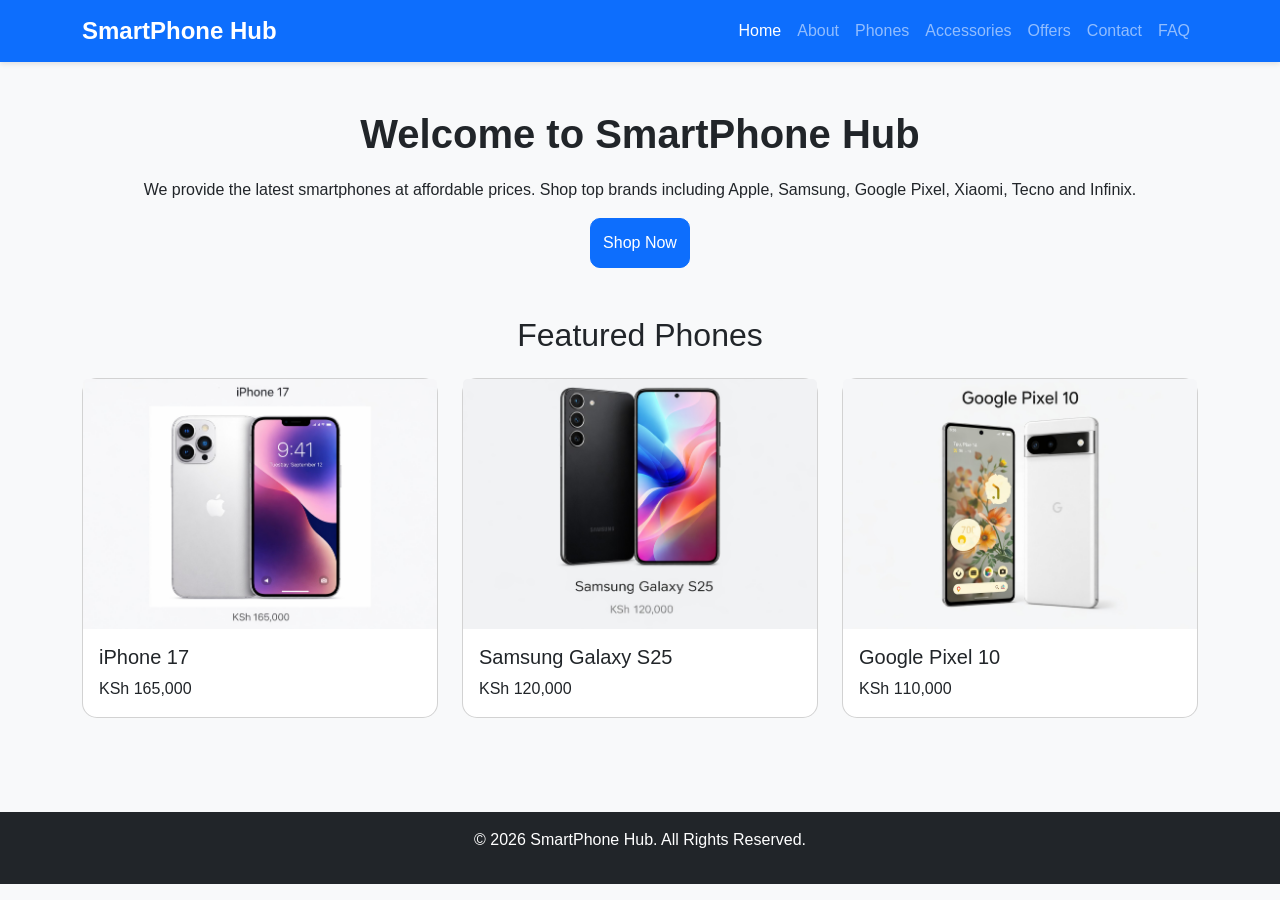
<file: index.html>
<!doctype html>
<html lang="en">
  <head>
    <meta charset="UTF-8" />
    <meta name="viewport" content="width=device-width, initial-scale=1.0" />
    <title>SmartPhone Hub</title>

    <!-- Bootstrap CSS -->
    <link
      href="https://cdn.jsdelivr.net/npm/bootstrap@5.3.3/dist/css/bootstrap.min.css"
      rel="stylesheet"
    />

    <!-- Custom CSS -->
    <link rel="stylesheet" href="css/style.css" />
  </head>
  <body>
    <!-- Navigation Bar -->
    <nav class="navbar navbar-expand-lg navbar-dark bg-primary">
      <div class="container">
        <a class="navbar-brand" href="index.html">SmartPhone Hub</a>

        <button
          class="navbar-toggler"
          type="button"
          data-bs-toggle="collapse"
          data-bs-target="#navbarNav"
        >
          <span class="navbar-toggler-icon"></span>
        </button>

        <div class="collapse navbar-collapse" id="navbarNav">
          <ul class="navbar-nav ms-auto">
            <li class="nav-item">
              <a class="nav-link active" href="index.html">Home</a>
            </li>

            <li class="nav-item">
              <a class="nav-link" href="about.html">About</a>
            </li>

            <li class="nav-item">
              <a class="nav-link" href="phones.html">Phones</a>
            </li>

            <li class="nav-item">
              <a class="nav-link" href="accessories.html">Accessories</a>
            </li>

            <li class="nav-item">
              <a class="nav-link" href="offers.html">Offers</a>
            </li>

            <li class="nav-item">
              <a class="nav-link" href="contact.html">Contact</a>
            </li>

            <li class="nav-item">
              <a class="nav-link" href="faq.html">FAQ</a>
            </li>
          </ul>
        </div>
      </div>
    </nav>

    <!-- Hero Section -->
    <section class="container text-center my-5">
      <h1>Welcome to SmartPhone Hub</h1>

      <p>
        We provide the latest smartphones at affordable prices. Shop top brands
        including Apple, Samsung, Google Pixel, Xiaomi, Tecno and Infinix.
      </p>

      <a href="phones.html" class="btn btn-primary"> Shop Now </a>
    </section>

    <!-- Featured Phones -->
    <section class="container my-5">
      <h2 class="text-center mb-4">Featured Phones</h2>

      <div class="row">
        <div class="col-md-4 mb-4">
          <div class="card">
            <img
              src="images/iphone17.jpg"
              class="card-img-top"
              alt="iPhone 17"
            />

            <div class="card-body">
              <h5 class="card-title">iPhone 17</h5>
              <p class="card-text">KSh 165,000</p>
            </div>
          </div>
        </div>

        <div class="col-md-4 mb-4">
          <div class="card">
            <img
              src="images/galaxys25.jpg"
              class="card-img-top"
              alt="Samsung Galaxy S25"
            />

            <div class="card-body">
              <h5 class="card-title">Samsung Galaxy S25</h5>
              <p class="card-text">KSh 120,000</p>
            </div>
          </div>
        </div>

        <div class="col-md-4 mb-4">
          <div class="card">
            <img
              src="images/pixel10.jpg"
              class="card-img-top"
              alt="Google Pixel 10"
            />

            <div class="card-body">
              <h5 class="card-title">Google Pixel 10</h5>
              <p class="card-text">KSh 110,000</p>
            </div>
          </div>
        </div>
      </div>
    </section>

    <!-- Footer -->
    <footer class="bg-dark text-white text-center p-3">
      <p>&copy; 2026 SmartPhone Hub. All Rights Reserved.</p>
    </footer>
    <!-- Bootstrap JS -->
    <script src="https://cdn.jsdelivr.net/npm/bootstrap@5.3.3/dist/js/bootstrap.bundle.min.js"></script>
  </body>
</html>
</file>
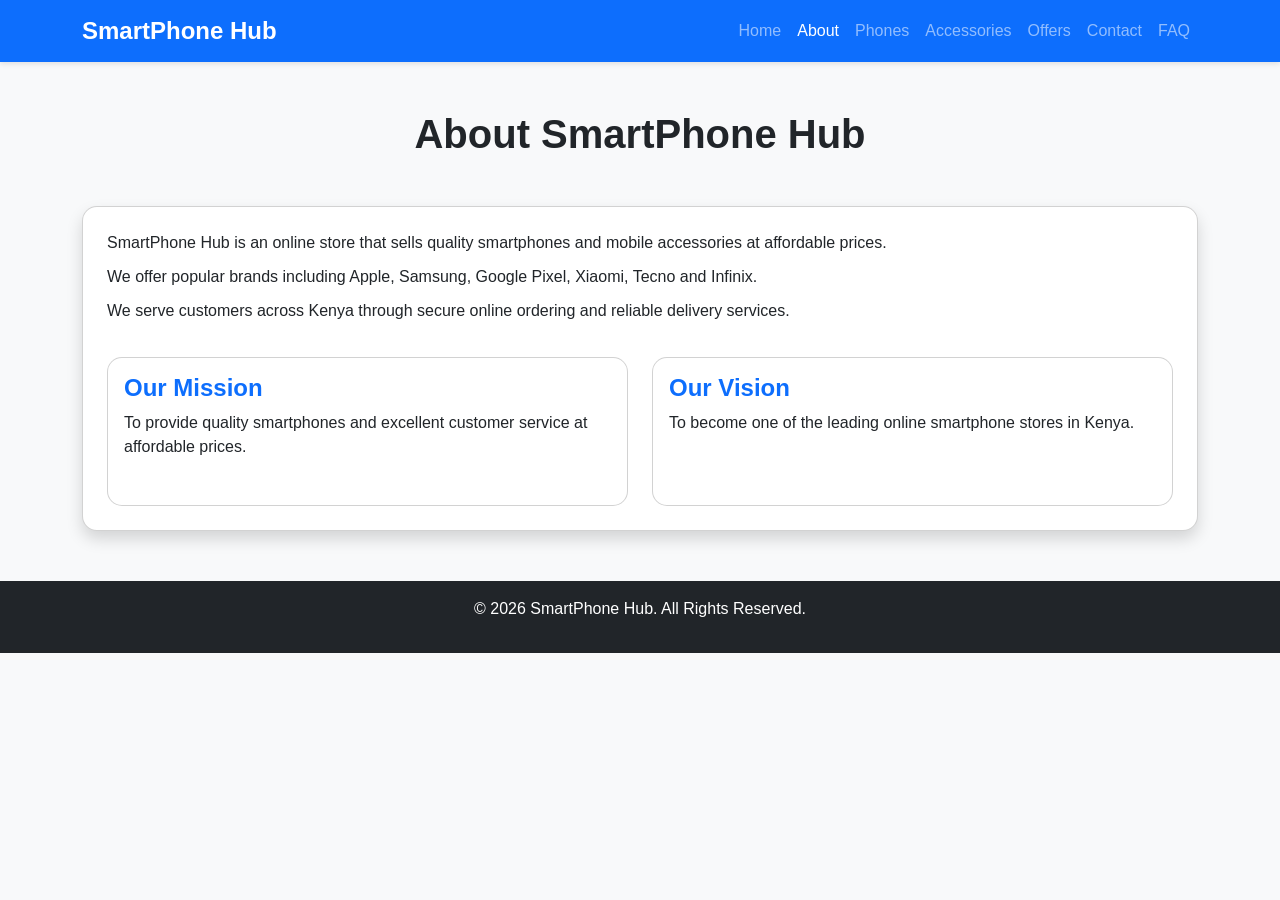
<file: about.html>
<!doctype html>
<html lang="en">
  <head>
    <meta charset="UTF-8" />
    <meta name="viewport" content="width=device-width, initial-scale=1.0" />
    <title>SmartPhone Hub</title>

    <!-- Bootstrap CSS -->
    <link
      href="https://cdn.jsdelivr.net/npm/bootstrap@5.3.3/dist/css/bootstrap.min.css"
      rel="stylesheet"
    />

    <!-- Custom CSS -->
    <link rel="stylesheet" href="css/style.css" />
  </head>
  <body>
    <!-- Navigation Bar -->
    <nav class="navbar navbar-expand-lg navbar-dark bg-primary">
      <div class="container">
        <a class="navbar-brand" href="index.html">SmartPhone Hub</a>

        <button
          class="navbar-toggler"
          type="button"
          data-bs-toggle="collapse"
          data-bs-target="#navbarNav"
        >
          <span class="navbar-toggler-icon"></span>
        </button>

        <div class="collapse navbar-collapse" id="navbarNav">
          <ul class="navbar-nav ms-auto">
            <li class="nav-item">
              <a class="nav-link" href="index.html">Home</a>
            </li>

            <li class="nav-item">
              <a class="nav-link active" href="about.html">About</a>
            </li>

            <li class="nav-item">
              <a class="nav-link" href="phones.html">Phones</a>
            </li>

            <li class="nav-item">
              <a class="nav-link" href="accessories.html">Accessories</a>
            </li>

            <li class="nav-item">
              <a class="nav-link" href="offers.html">Offers</a>
            </li>

            <li class="nav-item">
              <a class="nav-link" href="contact.html">Contact</a>
            </li>

            <li class="nav-item">
              <a class="nav-link" href="faq.html">FAQ</a>
            </li>
          </ul>
        </div>
      </div>
    </nav>

    <!-- Hero Section -->
    <section class="container my-5">
      <h1 class="text-center mb-5">About SmartPhone Hub</h1>

      <div class="card shadow p-4">
        <p>
          SmartPhone Hub is an online store that sells quality smartphones and
          mobile accessories at affordable prices.
        </p>

        <p>
          We offer popular brands including Apple, Samsung, Google Pixel,
          Xiaomi, Tecno and Infinix.
        </p>

        <p>
          We serve customers across Kenya through secure online ordering and
          reliable delivery services.
        </p>

        <div class="row mt-4">
          <div class="col-md-6">
            <div class="card p-3 h-100">
              <h4>Our Mission</h4>

              <p>
                To provide quality smartphones and excellent customer service at
                affordable prices.
              </p>
            </div>
          </div>

          <div class="col-md-6">
            <div class="card p-3 h-100">
              <h4>Our Vision</h4>

              <p>
                To become one of the leading online smartphone stores in Kenya.
              </p>
            </div>
          </div>
        </div>
      </div>
    </section>
    <!-- Footer -->
    <footer class="bg-dark text-white text-center p-3">
      <p>&copy; 2026 SmartPhone Hub. All Rights Reserved.</p>
    </footer>
    <!-- Bootstrap JS -->
    <script src="https://cdn.jsdelivr.net/npm/bootstrap@5.3.3/dist/js/bootstrap.bundle.min.js"></script>
  </body>
</html>
</file>
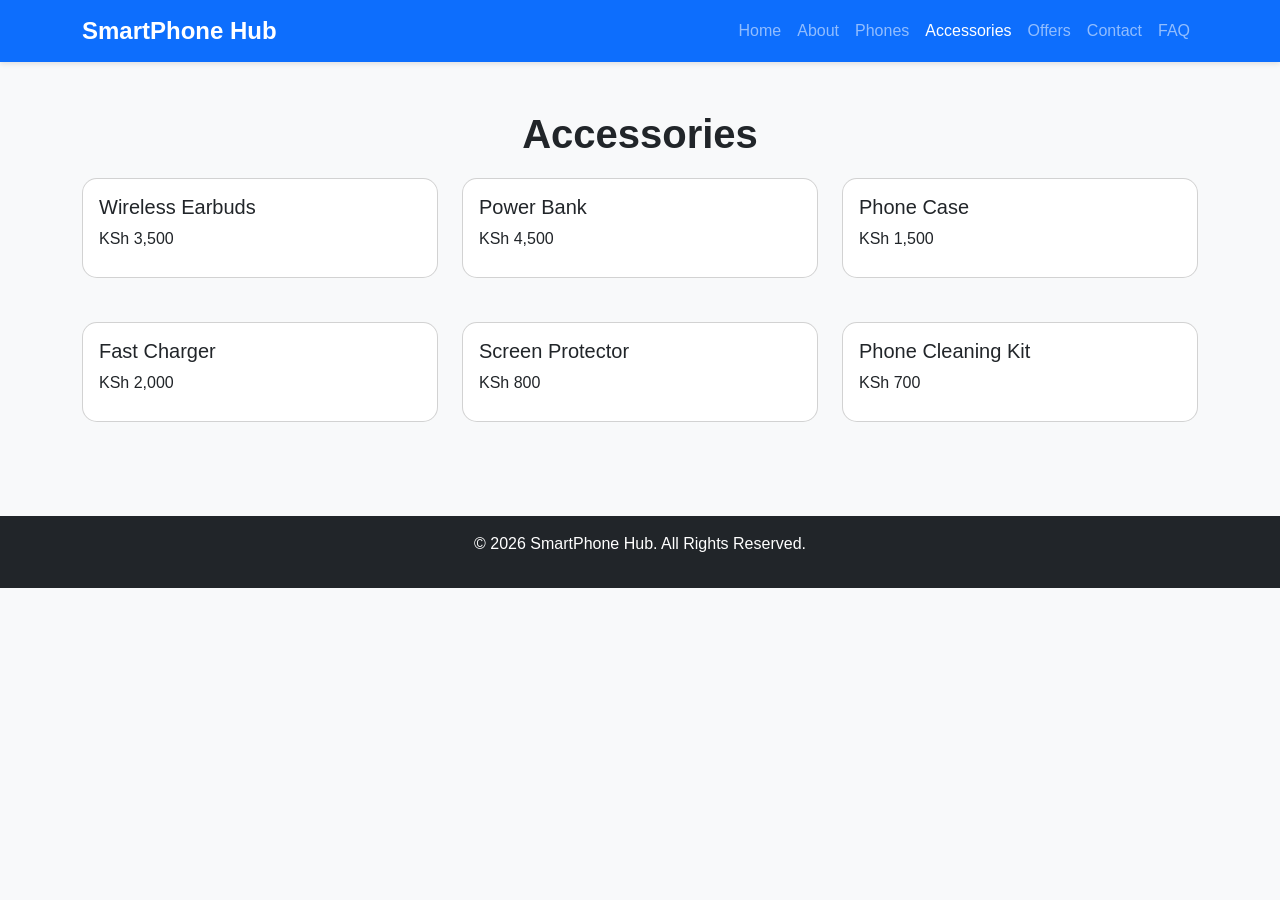
<file: accessories.html>
<!doctype html>
<html lang="en">
  <head>
    <meta charset="UTF-8" />
    <meta name="viewport" content="width=device-width, initial-scale=1.0" />
    <title>SmartPhone Hub</title>

    <!-- Bootstrap CSS -->
    <link
      href="https://cdn.jsdelivr.net/npm/bootstrap@5.3.3/dist/css/bootstrap.min.css"
      rel="stylesheet"
    />

    <!-- Custom CSS -->
    <link rel="stylesheet" href="css/style.css" />
  </head>
  <body>
    <!-- Navigation Bar -->
    <nav class="navbar navbar-expand-lg navbar-dark bg-primary">
      <div class="container">
        <a class="navbar-brand" href="index.html">SmartPhone Hub</a>

        <button
          class="navbar-toggler"
          type="button"
          data-bs-toggle="collapse"
          data-bs-target="#navbarNav"
        >
          <span class="navbar-toggler-icon"></span>
        </button>

        <div class="collapse navbar-collapse" id="navbarNav">
          <ul class="navbar-nav ms-auto">
            <li class="nav-item">
              <a class="nav-link" href="index.html">Home</a>
            </li>

            <li class="nav-item">
              <a class="nav-link" href="about.html">About</a>
            </li>

            <li class="nav-item">
              <a class="nav-link" href="phones.html">Phones</a>
            </li>

            <li class="nav-item">
              <a class="nav-link active" href="accessories.html">Accessories</a>
            </li>

            <li class="nav-item">
              <a class="nav-link" href="offers.html">Offers</a>
            </li>

            <li class="nav-item">
              <a class="nav-link" href="contact.html">Contact</a>
            </li>

            <li class="nav-item">
              <a class="nav-link" href="faq.html">FAQ</a>
            </li>
          </ul>
        </div>
      </div>
    </nav>

    <section class="container my-5">
      <h1 class="text-center">Accessories</h1>

      <div class="row">
        <div class="col-md-4 mb-4 phone-card">
          <div class="card">
            <div class="card-body">
              <h5>Wireless Earbuds</h5>
              <p>KSh 3,500</p>
            </div>
          </div>
        </div>

        <div class="col-md-4 mb-4 phone-card">
          <div class="card">
            <div class="card-body">
              <h5>Power Bank</h5>
              <p>KSh 4,500</p>
            </div>
          </div>
        </div>

        <div class="col-md-4 mb-4 phone-card">
          <div class="card">
            <div class="card-body">
              <h5>Phone Case</h5>
              <p>KSh 1,500</p>
            </div>
          </div>
        </div>

        <div class="col-md-4 mb-4 phone-card">
          <div class="card">
            <div class="card-body">
              <h5>Fast Charger</h5>
              <p>KSh 2,000</p>
            </div>
          </div>
        </div>

        <div class="col-md-4 mb-4 phone-card">
          <div class="card">
            <div class="card-body">
              <h5>Screen Protector</h5>
              <p>KSh 800</p>
            </div>
          </div>
        </div>
        <div class="col-md-4 mb-4 phone-card">
          <div class="card">
            <div class="card-body">
              <h5>Phone Cleaning Kit</h5>
              <p>KSh 700</p>
            </div>
          </div>
        </div>
      </div>
    </section>

    <!-- Footer -->
    <footer class="bg-dark text-white text-center p-3">
      <p>&copy; 2026 SmartPhone Hub. All Rights Reserved.</p>
    </footer>
    <!-- Bootstrap JS -->
    <script src="https://cdn.jsdelivr.net/npm/bootstrap@5.3.3/dist/js/bootstrap.bundle.min.js"></script>
  </body>
</html>
</file>
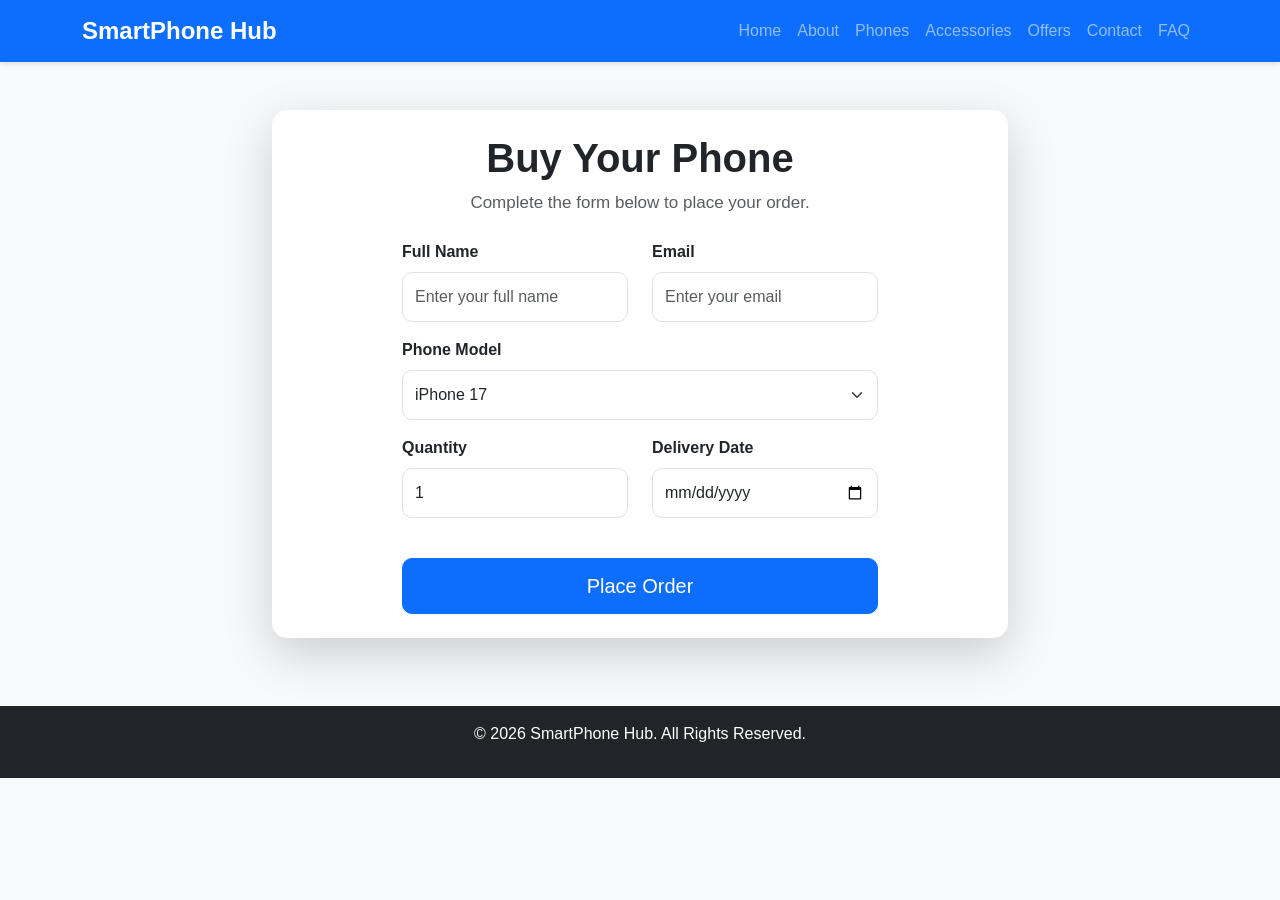
<file: buy.html>
<!doctype html>
<html lang="en">
  <head>
    <meta charset="UTF-8" />
    <meta name="viewport" content="width=device-width, initial-scale=1.0" />
    <title>Buy Phone - SmartPhone Hub</title>

    <!-- Bootstrap CSS -->
    <link
      href="https://cdn.jsdelivr.net/npm/bootstrap@5.3.8/dist/css/bootstrap.min.css"
      rel="stylesheet"
    />

    <!-- Custom CSS -->
    <link rel="stylesheet" href="css/style.css" />
  </head>

  <body>
    <!-- Navigation Bar -->
    <nav class="navbar navbar-expand-lg navbar-dark bg-primary">
      <div class="container">
        <a class="navbar-brand" href="index.html"> SmartPhone Hub </a>

        <button
          class="navbar-toggler"
          type="button"
          data-bs-toggle="collapse"
          data-bs-target="#navbarNav"
        >
          <span class="navbar-toggler-icon"></span>
        </button>

        <div class="collapse navbar-collapse" id="navbarNav">
          <ul class="navbar-nav ms-auto">
            <li class="nav-item">
              <a class="nav-link" href="index.html">Home</a>
            </li>

            <li class="nav-item">
              <a class="nav-link" href="about.html">About</a>
            </li>

            <li class="nav-item">
              <a class="nav-link" href="phones.html">Phones</a>
            </li>

            <li class="nav-item">
              <a class="nav-link" href="accessories.html">Accessories</a>
            </li>

            <li class="nav-item">
              <a class="nav-link" href="offers.html">Offers</a>
            </li>

            <li class="nav-item">
              <a class="nav-link" href="contact.html">Contact</a>
            </li>

            <li class="nav-item">
              <a class="nav-link" href="faq.html">FAQ</a>
            </li>
          </ul>
        </div>
      </div>
    </nav>

    <!-- Buy Section -->
<section class="container my-5">

    <div class="row justify-content-center">

        <div class="col-lg-8">

            <div class="card shadow-lg border-0 p-4">

                <h1 class="text-center mb-2">
                    Buy Your Phone
                </h1>

                <p class="text-center text-muted mb-4">
                    Complete the form below to place your order.
                </p>

                <form onsubmit="return validateForm()">

                    <div class="row">

                        <div class="col-md-6 mb-3">

                            <label class="form-label">
                                Full Name
                            </label>

                            <input
                                type="text"
                                id="name"
                                class="form-control"
                                placeholder="Enter your full name">

                        </div>

                        <div class="col-md-6 mb-3">

                            <label class="form-label">
                                Email
                            </label>

                            <input
                                type="email"
                                id="email"
                                class="form-control"
                                placeholder="Enter your email">

                        </div>

                    </div>

                    <div class="mb-3">

                        <label class="form-label">
                            Phone Model
                        </label>

                        <select class="form-select">

                            <option>iPhone 17</option>
                            <option>Samsung Galaxy S25</option>
                            <option>Google Pixel 10</option>
                            <option>Tecno Camon 40</option>
                            <option>Infinix Note 50</option>

                        </select>

                    </div>

                    <div class="row">

                        <div class="col-md-6 mb-3">

                            <label class="form-label">
                                Quantity
                            </label>

                            <input
                                type="number"
                                class="form-control"
                                value="1"
                                min="1">

                        </div>

                        <div class="col-md-6 mb-3">

                            <label class="form-label">
                                Delivery Date
                            </label>

                            <input
                                type="date"
                                class="form-control">

                        </div>

                    </div>

                    <div class="d-grid mt-4">

                        <button
                            type="submit"
                            class="btn btn-primary btn-lg">

                            Place Order

                        </button>

                    </div>

                </form>

            </div>

        </div>

    </div>

</section>

          </div>

          
    </section>

    <!-- Footer -->
    <footer class="bg-dark text-white text-center p-3 mt-5">
      <p>&copy; 2026 SmartPhone Hub. All Rights Reserved.</p>
    </footer>

    <!-- JavaScript -->
    <script src="js/script.js"></script>

    <!-- Bootstrap JS -->
    <script src="https://cdn.jsdelivr.net/npm/bootstrap@5.3.8/dist/js/bootstrap.bundle.min.js"></script>
  </body>
</html>
</file>
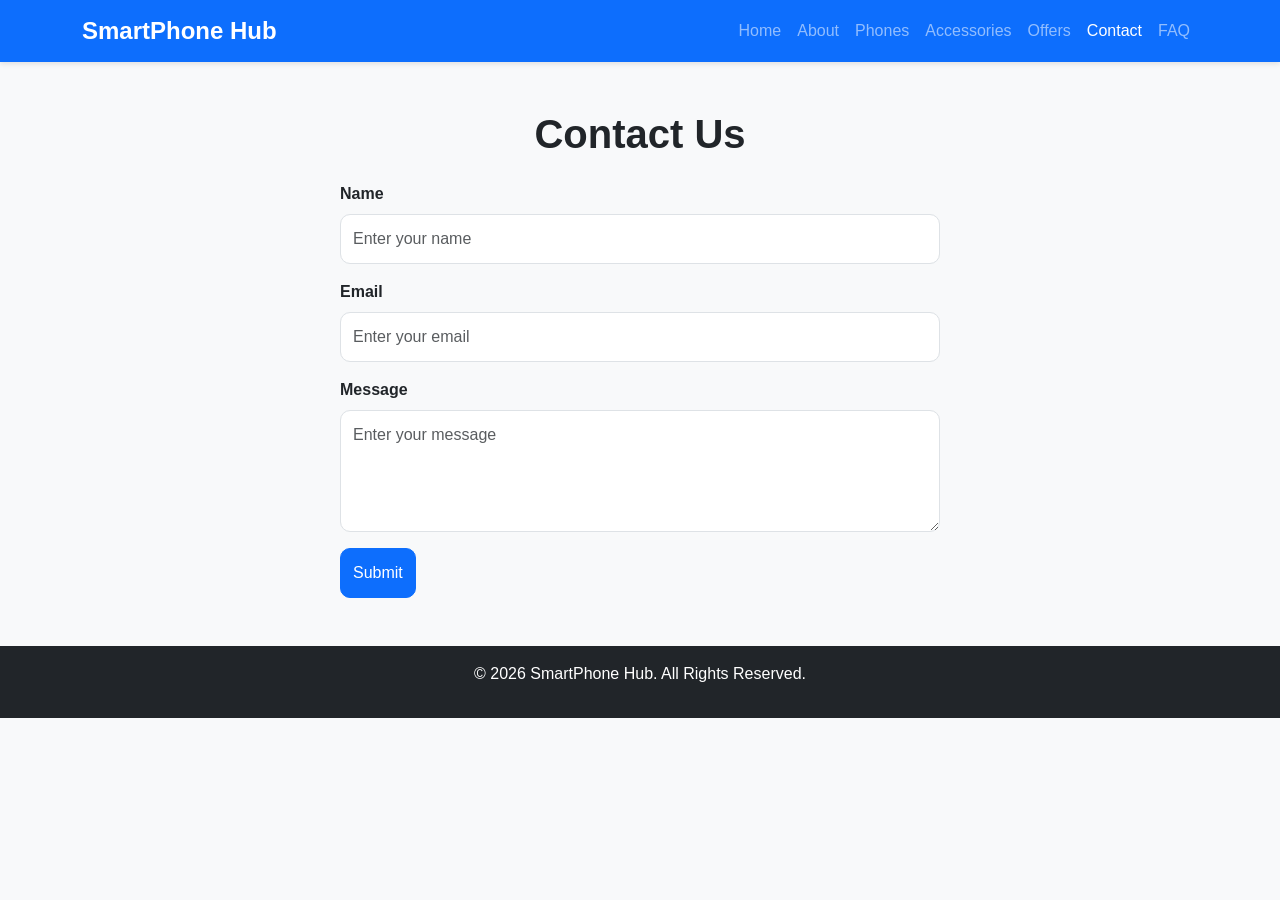
<file: contact.html>
<!doctype html>
<html lang="en">
  <head>
    <meta charset="UTF-8" />
    <meta name="viewport" content="width=device-width, initial-scale=1.0" />
    <title>Contact - SmartPhone Hub</title>

    <link
      href="https://cdn.jsdelivr.net/npm/bootstrap@5.3.8/dist/css/bootstrap.min.css"
      rel="stylesheet"
    />
    <link rel="stylesheet" href="css/style.css" />
  </head>
  <body>
    <!-- Navbar -->
    <nav class="navbar navbar-expand-lg navbar-dark bg-primary">
      <div class="container">
        <a class="navbar-brand" href="index.html"> SmartPhone Hub </a>

        <button
          class="navbar-toggler"
          type="button"
          data-bs-toggle="collapse"
          data-bs-target="#navbarNav"
        >
          <span class="navbar-toggler-icon"></span>
        </button>

        <div class="collapse navbar-collapse" id="navbarNav">
          <ul class="navbar-nav ms-auto">
            <li class="nav-item">
              <a class="nav-link" href="index.html">Home</a>
            </li>

            <li class="nav-item">
              <a class="nav-link" href="about.html">About</a>
            </li>

            <li class="nav-item">
              <a class="nav-link" href="phones.html">Phones</a>
            </li>

            <li class="nav-item">
              <a class="nav-link" href="accessories.html">Accessories</a>
            </li>

            <li class="nav-item">
              <a class="nav-link" href="offers.html">Offers</a>
            </li>

            <li class="nav-item">
              <a class="nav-link active" href="contact.html">Contact</a>
            </li>

            <li class="nav-item">
              <a class="nav-link" href="faq.html">FAQ</a>
            </li>
          </ul>
        </div>
      </div>
    </nav>

    <!-- Contact Form -->
    <section class="container my-5">
      <h1 class="text-center mb-4">Contact Us</h1>

      <form onsubmit="return validateForm();">
        <div class="mb-3">
          <label class="form-label"> Name </label>

          <input
            type="text"
            id="name"
            class="form-control"
            placeholder="Enter your name"
          />
        </div>

        <div class="mb-3">
          <label class="form-label"> Email </label>

          <input
            type="email"
            id="email"
            class="form-control"
            placeholder="Enter your email"
          />
        </div>

        <div class="mb-3">
          <label class="form-label"> Message </label>

          <textarea
            id="message"
            class="form-control"
            rows="4"
            placeholder="Enter your message"
          ></textarea>
        </div>

        <button type="submit" class="btn btn-primary">Submit</button>
      </form>
    </section>

    <!-- Footer -->
    <footer class="bg-dark text-white text-center p-3 mt-5">
      <p>&copy; 2026 SmartPhone Hub. All Rights Reserved.</p>
    </footer>

    <script src="js/script.js"></script>

    <script src="https://cdn.jsdelivr.net/npm/bootstrap@5.3.8/dist/js/bootstrap.bundle.min.js"></script>
  </body>
</html>
</file>
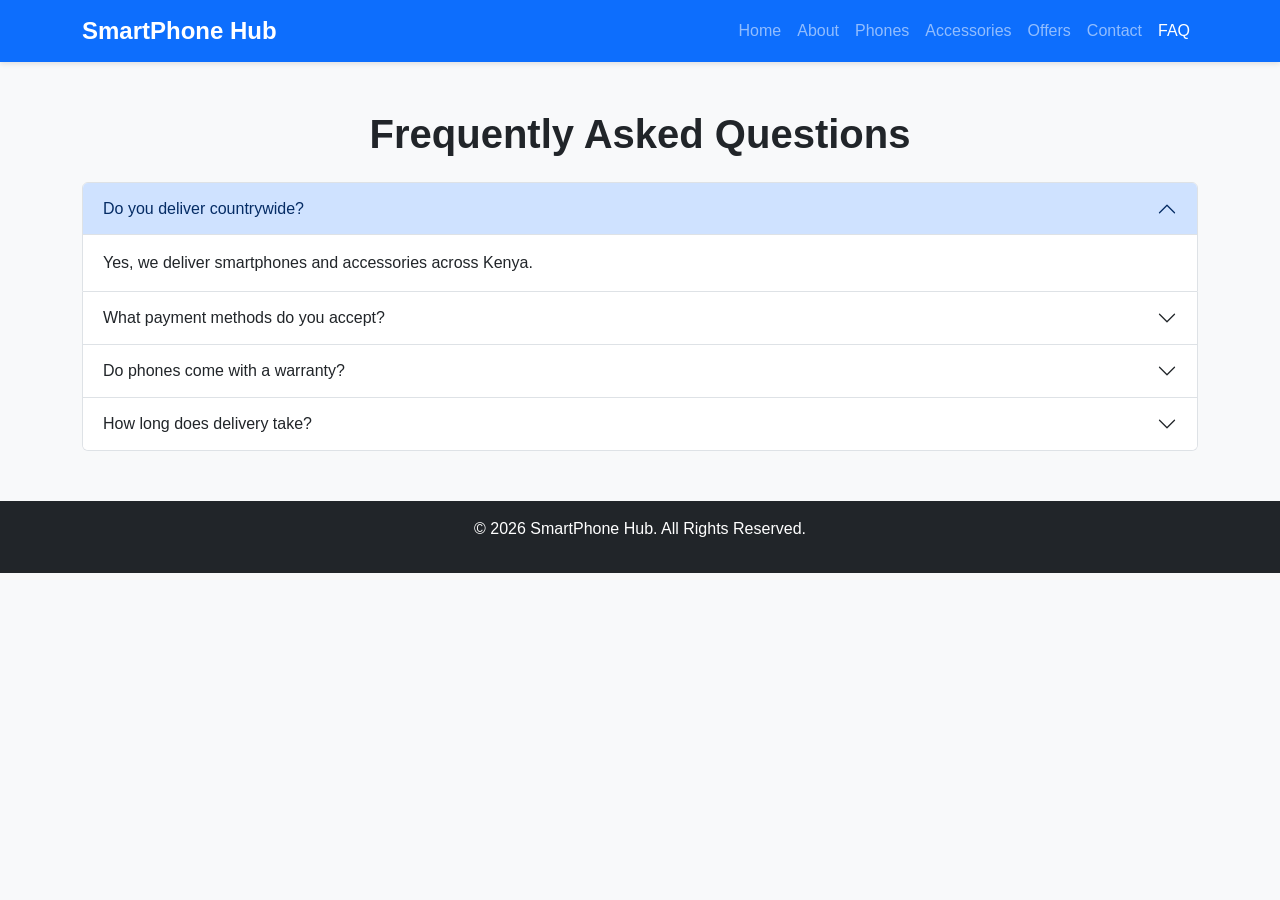
<file: faq.html>
<!doctype html>
<html lang="en">
  <head>
    <meta charset="UTF-8" />
    <meta name="viewport" content="width=device-width, initial-scale=1.0" />
    <title>FAQ - SmartPhone Hub</title>

    <!-- Bootstrap CSS -->
    <link
      href="https://cdn.jsdelivr.net/npm/bootstrap@5.3.8/dist/css/bootstrap.min.css"
      rel="stylesheet"
    />

    <!-- Custom CSS -->
    <link rel="stylesheet" href="css/style.css" />
  </head>
  <body>
    <!-- Navbar -->
    <nav class="navbar navbar-expand-lg navbar-dark bg-primary">
      <div class="container">
        <a class="navbar-brand" href="index.html"> SmartPhone Hub </a>

        <button
          class="navbar-toggler"
          type="button"
          data-bs-toggle="collapse"
          data-bs-target="#navbarNav"
        >
          <span class="navbar-toggler-icon"></span>
        </button>

        <div class="collapse navbar-collapse" id="navbarNav">
          <ul class="navbar-nav ms-auto">
            <li class="nav-item">
              <a class="nav-link" href="index.html">Home</a>
            </li>

            <li class="nav-item">
              <a class="nav-link" href="about.html">About</a>
            </li>

            <li class="nav-item">
              <a class="nav-link" href="phones.html">Phones</a>
            </li>

            <li class="nav-item">
              <a class="nav-link" href="accessories.html">Accessories</a>
            </li>

            <li class="nav-item">
              <a class="nav-link" href="offers.html">Offers</a>
            </li>

            <li class="nav-item">
              <a class="nav-link" href="contact.html">Contact</a>
            </li>

            <li class="nav-item">
              <a class="nav-link active" href="faq.html">FAQ</a>
            </li>
          </ul>
        </div>
      </div>
    </nav>

    <!-- FAQ Section -->
    <section class="container my-5">
      <h1 class="text-center mb-4">Frequently Asked Questions</h1>

      <div class="accordion" id="faqAccordion">
        <div class="accordion-item">
          <h2 class="accordion-header">
            <button
              class="accordion-button"
              type="button"
              data-bs-toggle="collapse"
              data-bs-target="#faq1"
            >
              Do you deliver countrywide?
            </button>
          </h2>

          <div
            id="faq1"
            class="accordion-collapse collapse show"
            data-bs-parent="#faqAccordion"
          >
            <div class="accordion-body">
              Yes, we deliver smartphones and accessories across Kenya.
            </div>
          </div>
        </div>

        <div class="accordion-item">
          <h2 class="accordion-header">
            <button
              class="accordion-button collapsed"
              type="button"
              data-bs-toggle="collapse"
              data-bs-target="#faq2"
            >
              What payment methods do you accept?
            </button>
          </h2>

          <div
            id="faq2"
            class="accordion-collapse collapse"
            data-bs-parent="#faqAccordion"
          >
            <div class="accordion-body">
              We accept M-Pesa, Visa and Mastercard payments.
            </div>
          </div>
        </div>

        <div class="accordion-item">
          <h2 class="accordion-header">
            <button
              class="accordion-button collapsed"
              type="button"
              data-bs-toggle="collapse"
              data-bs-target="#faq3"
            >
              Do phones come with a warranty?
            </button>
          </h2>

          <div
            id="faq3"
            class="accordion-collapse collapse"
            data-bs-parent="#faqAccordion"
          >
            <div class="accordion-body">
              Yes, all smartphones come with a manufacturer's warranty.
            </div>
          </div>
        </div>

        <div class="accordion-item">
          <h2 class="accordion-header">
            <button
              class="accordion-button collapsed"
              type="button"
              data-bs-toggle="collapse"
              data-bs-target="#faq4"
            >
              How long does delivery take?
            </button>
          </h2>

          <div
            id="faq4"
            class="accordion-collapse collapse"
            data-bs-parent="#faqAccordion"
          >
            <div class="accordion-body">
              Delivery usually takes between 1 and 3 business days.
            </div>
          </div>
        </div>
      </div>
    </section>
    <!-- Footer -->
    <footer class="bg-dark text-white text-center p-3">
      <p>&copy; 2026 SmartPhone Hub. All Rights Reserved.</p>
    </footer>

    <!-- Bootstrap JS -->
    <script src="https://cdn.jsdelivr.net/npm/bootstrap@5.3.8/dist/js/bootstrap.bundle.min.js"></script>
  </body>
</html>
</file>
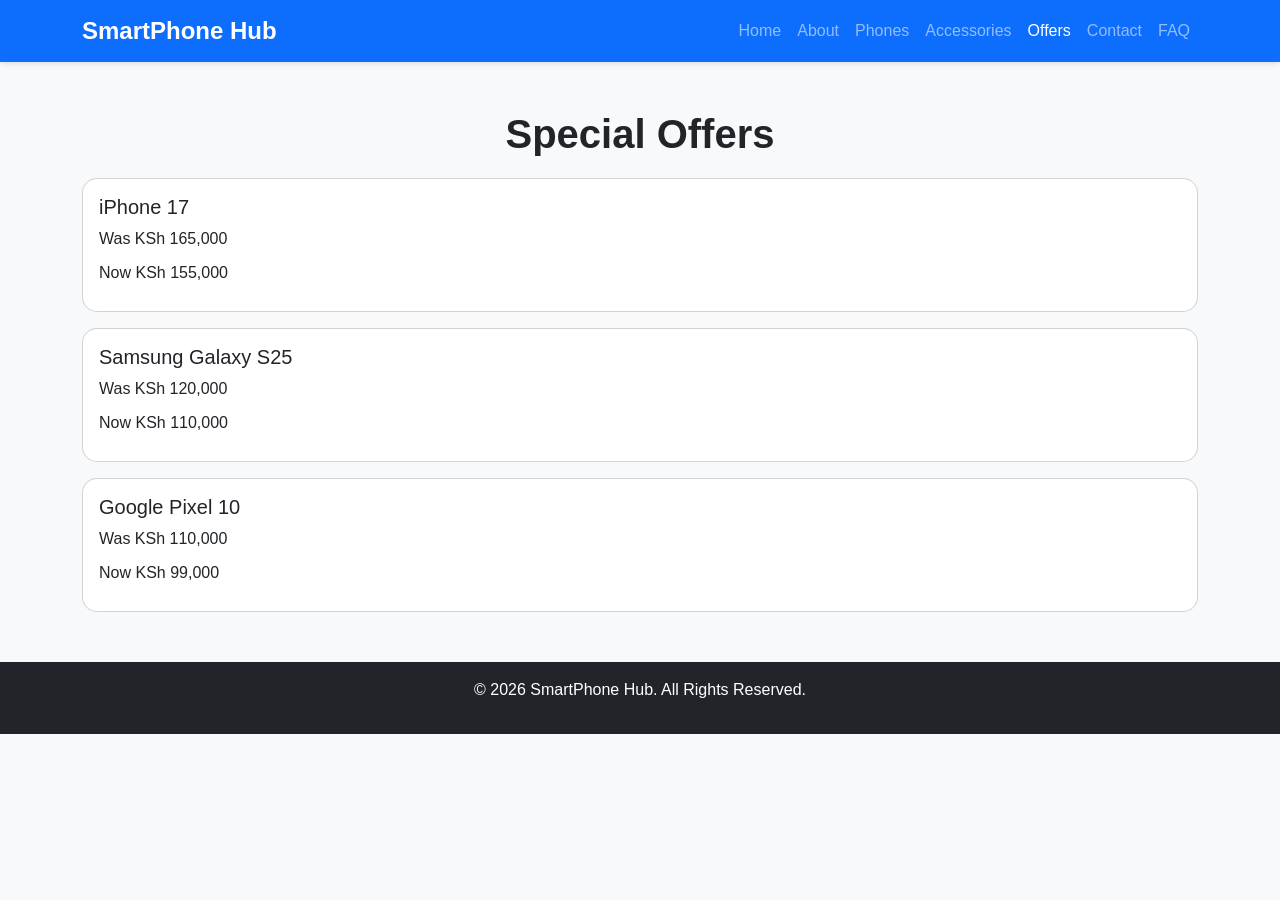
<file: Offers.html>
<!doctype html>
<html lang="en">
  <head>
    <meta charset="UTF-8" />
    <meta name="viewport" content="width=device-width, initial-scale=1.0" />
    <title>SmartPhone Hub</title>

    <!-- Bootstrap CSS -->
    <link
      href="https://cdn.jsdelivr.net/npm/bootstrap@5.3.3/dist/css/bootstrap.min.css"
      rel="stylesheet"
    />

    <!-- Custom CSS -->
    <link rel="stylesheet" href="css/style.css" />
  </head>
  <body>
    <!-- Navigation Bar -->
    <nav class="navbar navbar-expand-lg navbar-dark bg-primary">
      <div class="container">
        <a class="navbar-brand" href="index.html">SmartPhone Hub</a>

        <button
          class="navbar-toggler"
          type="button"
          data-bs-toggle="collapse"
          data-bs-target="#navbarNav"
        >
          <span class="navbar-toggler-icon"></span>
        </button>

        <div class="collapse navbar-collapse" id="navbarNav">
          <ul class="navbar-nav ms-auto">
            <li class="nav-item">
              <a class="nav-link" href="index.html">Home</a>
            </li>

            <li class="nav-item">
              <a class="nav-link" href="about.html">About</a>
            </li>

            <li class="nav-item">
              <a class="nav-link" href="phones.html">Phones</a>
            </li>

            <li class="nav-item">
              <a class="nav-link" href="accessories.html">Accessories</a>
            </li>

            <li class="nav-item">
              <a class="nav-link active" href="offers.html">Offers</a>
            </li>

            <li class="nav-item">
              <a class="nav-link" href="contact.html">Contact</a>
            </li>

            <li class="nav-item">
              <a class="nav-link" href="faq.html">FAQ</a>
            </li>
          </ul>
        </div>
      </div>
    </nav>

    <section class="container my-5">
      <h1 class="text-center">Special Offers</h1>

      <div class="card mb-3">
        <div class="card-body">
          <h5>iPhone 17</h5>
          <p>Was KSh 165,000</p>
          <p>Now KSh 155,000</p>
        </div>
      </div>

      <div class="card mb-3">
        <div class="card-body">
          <h5>Samsung Galaxy S25</h5>
          <p>Was KSh 120,000</p>
          <p>Now KSh 110,000</p>
        </div>
      </div>

      <div class="card mb-3">
        <div class="card-body">
          <h5>Google Pixel 10</h5>
          <p>Was KSh 110,000</p>
          <p>Now KSh 99,000</p>
        </div>
      </div>
    </section>

    <!-- Footer -->
    <footer class="bg-dark text-white text-center p-3">
      <p>&copy; 2026 SmartPhone Hub. All Rights Reserved.</p>
    </footer>
    <!-- Bootstrap JS -->
    <script src="https://cdn.jsdelivr.net/npm/bootstrap@5.3.3/dist/js/bootstrap.bundle.min.js"></script>
  </body>
</html>
</file>
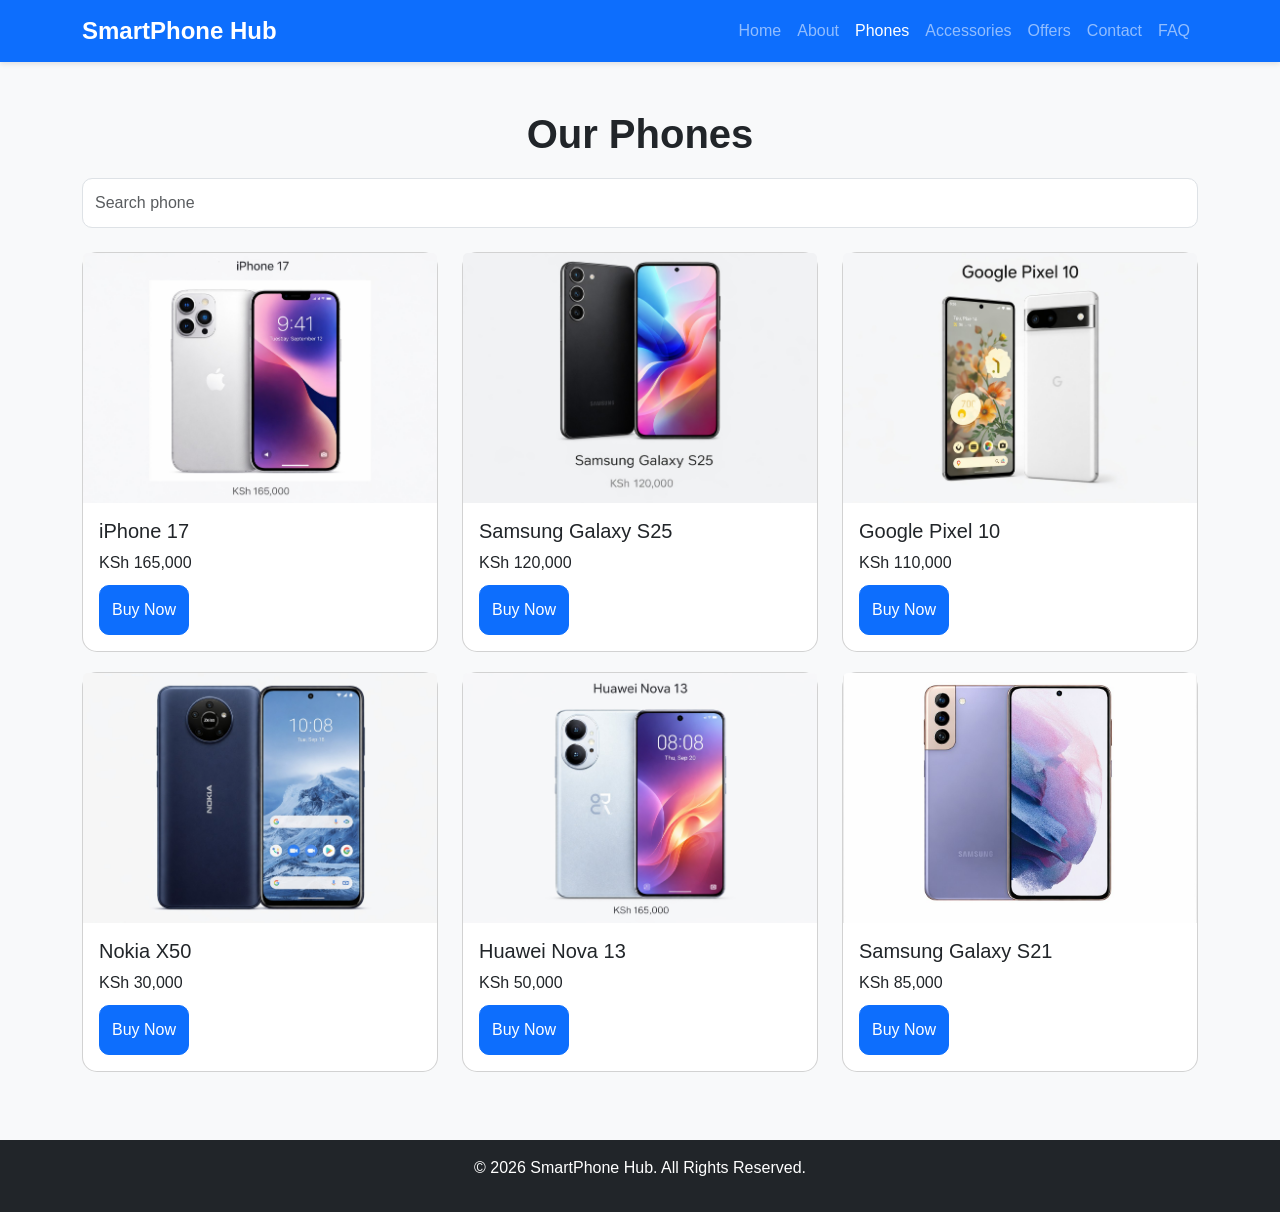
<file: phones.html>
<!doctype html>
<html lang="en">
  <head>
    <meta charset="UTF-8" />
    <meta name="viewport" content="width=device-width, initial-scale=1.0" />
    <title>Phones - SmartPhone Hub</title>

    <link
      href="https://cdn.jsdelivr.net/npm/bootstrap@5.3.8/dist/css/bootstrap.min.css"
      rel="stylesheet"
    />
    <link rel="stylesheet" href="css/style.css" />
  </head>
  <body>
    <nav class="navbar navbar-expand-lg navbar-dark bg-primary">
      <div class="container">
        <a class="navbar-brand" href="index.html">SmartPhone Hub</a>

        <button
          class="navbar-toggler"
          type="button"
          data-bs-toggle="collapse"
          data-bs-target="#navbarNav"
        >
          <span class="navbar-toggler-icon"></span>
        </button>

        <div class="collapse navbar-collapse" id="navbarNav">
          <ul class="navbar-nav ms-auto">
            <li class="nav-item">
              <a class="nav-link" href="index.html">Home</a>
            </li>

            <li class="nav-item">
              <a class="nav-link" href="about.html">About</a>
            </li>

            <li class="nav-item">
              <a class="nav-link active" href="phones.html">Phones</a>
            </li>

            <li class="nav-item">
              <a class="nav-link" href="accessories.html">Accessories</a>
            </li>

            <li class="nav-item">
              <a class="nav-link" href="offers.html">Offers</a>
            </li>

            <li class="nav-item">
              <a class="nav-link" href="contact.html">Contact</a>
            </li>

            <li class="nav-item">
              <a class="nav-link" href="faq.html">FAQ</a>
            </li>
          </ul>
        </div>
      </div>
    </nav>

    <section class="container my-5">
      <h1 class="text-center">Our Phones</h1>
      <input
        type="text"
        id="search"
        class="form-control mb-4"
        placeholder="Search phone"
        onkeyup="searchPhone()"
      />
      <div class="row mt-4">
        <div class="col-md-4 phone-card">
          <div class="card">
            <img
              src="images/iphone17.jpg"
              class="card-img-top"
              alt="iPhone 17"
            />

            <div class="card-body">
              <h5 class="card-title">iPhone 17</h5>
              <p class="card-text">KSh 165,000</p>

              <a href="buy.html" class="btn btn-primary"> Buy Now </a>
            </div>
          </div>
        </div>

        <div class="col-md-4 phone-card">
          <div class="card">
            <img
              src="images/galaxys25.jpg"
              class="card-img-top"
              alt="Galaxy S25"
            />

            <div class="card-body">
              <h5 class="card-title">Samsung Galaxy S25</h5>
              <p class="card-text">KSh 120,000</p>

              <a href="buy.html" class="btn btn-primary"> Buy Now </a>
            </div>
          </div>
        </div>

        <div class="col-md-4 phone-card">
          <div class="card">
            <img src="images/pixel10.jpg" class="card-img-top" alt="Pixel 10" />

            <div class="card-body">
              <h5 class="card-title">Google Pixel 10</h5>
              <p class="card-text">KSh 110,000</p>

              <a href="buy.html" class="btn btn-primary"> Buy Now </a>
            </div>
          </div>
        </div>

        <div class="col-md-4 phone-card">
          <div class="card">
            <img
              src="images/NokiaX50.jpg"
              class="card-img-top"
              alt="NokiaX50"
            />

            <div class="card-body">
              <h5 class="card-title">Nokia X50</h5>
              <p class="card-text">KSh 30,000</p>

              <a href="buy.html" class="btn btn-primary"> Buy Now </a>
            </div>
          </div>
        </div>

        <div class="col-md-4 phone-card">
          <div class="card">
            <img src="images/Nova13.jpg" class="card-img-top" alt="Nova13" />

            <div class="card-body">
              <h5 class="card-title">Huawei Nova 13</h5>
              <p class="card-text">KSh 50,000</p>

              <a href="buy.html" class="btn btn-primary"> Buy Now </a>
            </div>
          </div>
        </div>

        <div class="col-md-4 phone-card">
          <div class="card">
            <img
              src="images/galaxys21.jpg"
              class="card-img-top"
              alt="Galaxy S21"
            />

            <div class="card-body">
              <h5 class="card-title">Samsung Galaxy S21</h5>
              <p class="card-text">KSh 85,000</p>

              <a href="buy.html" class="btn btn-primary"> Buy Now </a>
            </div>
          </div>
        </div>
      </div>
    </section>
    <footer class="bg-dark text-white text-center p-3 mt-5">
      <p>&copy; 2026 SmartPhone Hub. All Rights Reserved.</p>
    </footer>
    <script src="js/script.js"></script>
    <script src="https://cdn.jsdelivr.net/npm/bootstrap@5.3.8/dist/js/bootstrap.bundle.min.js"></script>
  </body>
</html>
</file>
<file: css/style.css>
/* General Styling */
body {
    font-family: Arial, sans-serif;
    background-color: #f8f9fa;
}

/* Navbar */
.navbar {
    box-shadow: 0 2px 5px rgba(0, 0, 0, 0.1);
}

.navbar-brand {
    font-weight: bold;
    font-size: 1.5rem;
}

/* Headings */
h1 {
    margin-bottom: 20px;
    font-weight: bold;
}

h2 {
    margin-bottom: 20px;
}

/* Cards */
.card {
    transition: 0.3s;
    margin-bottom: 20px;
}

.card:hover {
    transform: translateY(-5px);
}

.card img {
    height: 250px;
    object-fit: cover;
}

/* Buttons */
.btn-primary {
    padding: 10px 20px;
}

/* Contact Form */
form {
    max-width: 600px;
    margin: auto;
}

/* Footer */
footer {
    margin-top: 50px;
}

/* Offers Page */
.card p {
    margin-bottom: 5px;
}

/* Mobile */
@media (max-width: 768px) {

    h1 {
        font-size: 2rem;
    }

    .navbar-brand {
        font-size: 1.2rem;
    }

}

/* About Page */

.card {
    border-radius: 10px;
}

.shadow {
    box-shadow: 0 4px 10px rgba(0, 0, 0, 0.1);
}

h4 {
    color: #0d6efd;
    font-weight: bold;
}

.card p {
    margin-bottom: 10px;
}
/* ===========================
   Buy Page
=========================== */

.card {

    border-radius: 15px;

}

.shadow-lg {

    box-shadow: 0 8px 20px rgba(0,0,0,0.15);

}

.form-control,
.form-select{

    border-radius:10px;
    padding:12px;

}

.form-label{

    font-weight:bold;

}

.btn-primary{

    border-radius:10px;
    padding:12px;

}

.btn-primary:hover{

    transform:scale(1.03);
    transition:0.3s;

}

.text-muted{

    font-size:17px;

}
</file>
